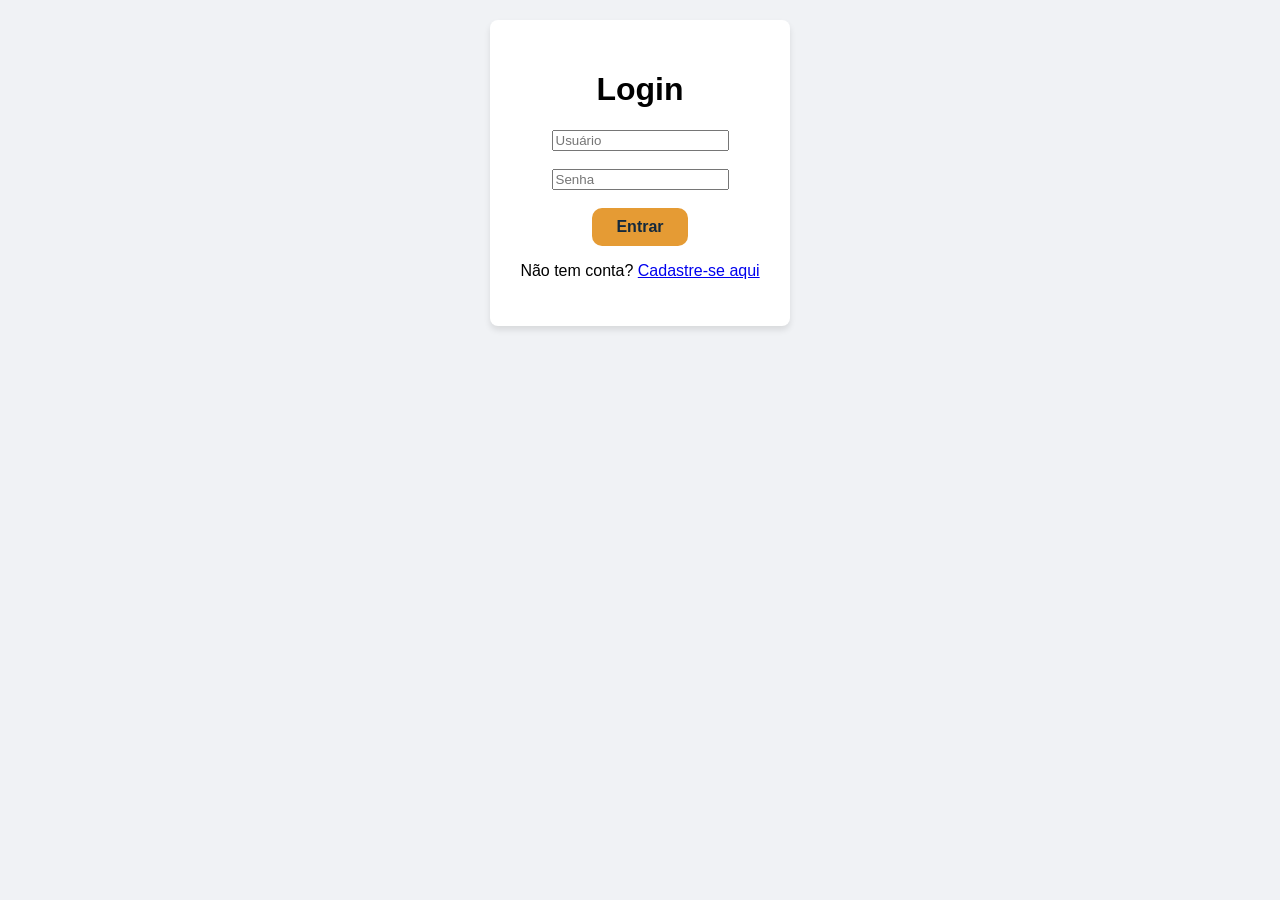
<file: Program. WEB/Atv 2/index.html>
<!DOCTYPE html>
<html lang="pt-br">
<head>
    <meta charset="UTF-8">
    <meta name="viewport" content="width=device-width, initial-scale=1.0">
    <title>Autenticação</title>
    <link rel="stylesheet" href="style.css">
</head>
<body>

    <div class="auth-box">
        <h1>Login</h1>
        <form>
            <input type="text" placeholder="Usuário" required><br><br>
            <input type="password" placeholder="Senha" required><br><br>
            
            <a href="pages/principal.html" class="btn">Entrar</a>
        </form>
        
        <p>Não tem conta? <a href="pages/cadastro.html">Cadastre-se aqui</a></p>
    </div>

</body>
</html>
</file>
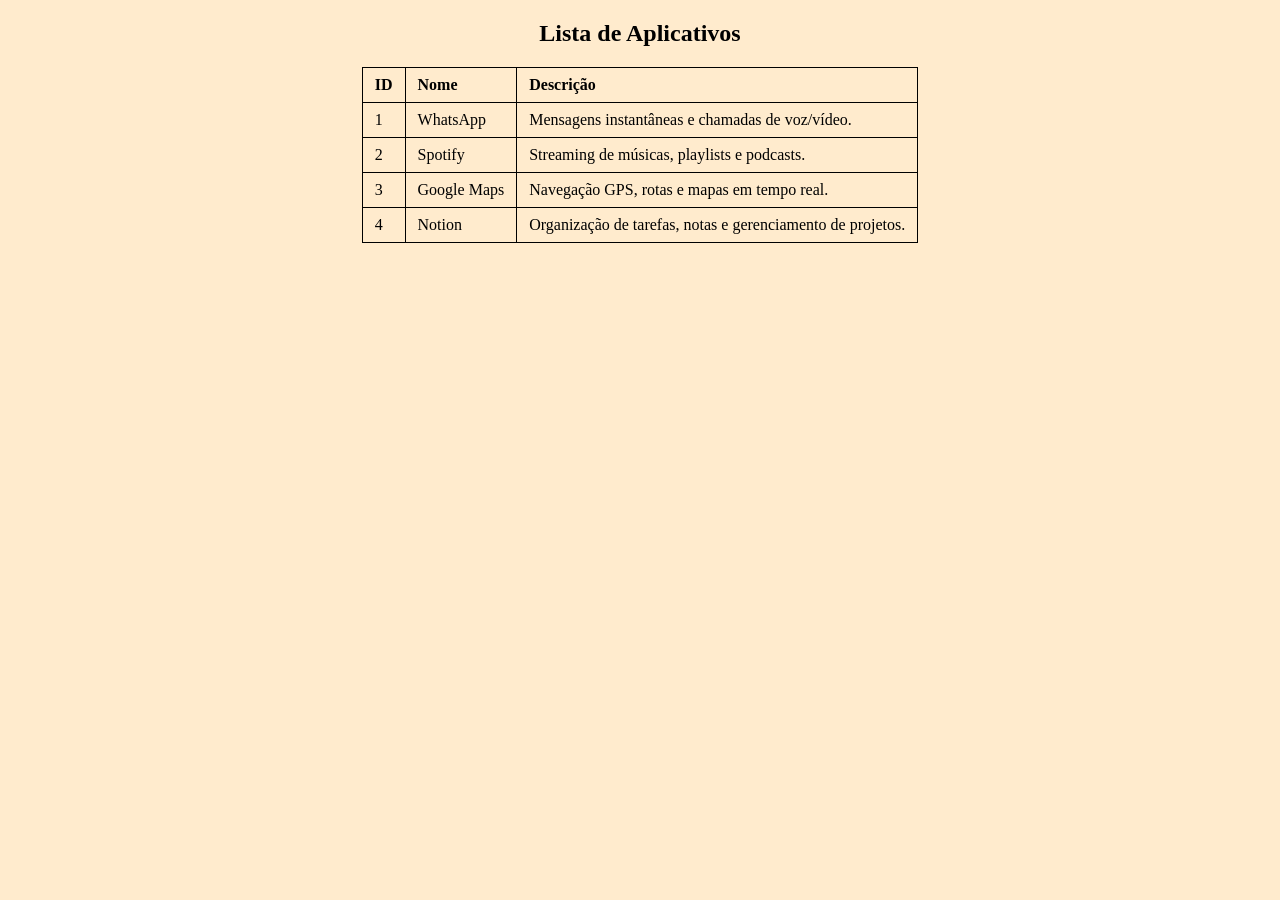
<file: Program. WEB/Atv 4/ex1-2/index.html>
<!DOCTYPE html>
<html lang="pt-BR">
<head>
  <meta charset="UTF-8">
  <meta name="viewport" content="width=device-width, initial-scale=1.0">
  <title>Lista de Aplicativos</title>
  <link rel="stylesheet" href="style.css">
</head>
<body>

  <h2>Lista de Aplicativos</h2>

  <table>
    <thead>
      <tr>
        <th>ID</th>
        <th>Nome</th>
        <th>Descrição</th>
      </tr>
    </thead>
    <tbody id="corpo-tabela">
    </tbody>
  </table>

  <script src="index.js" defer></script>
</body>
</html>
</file>
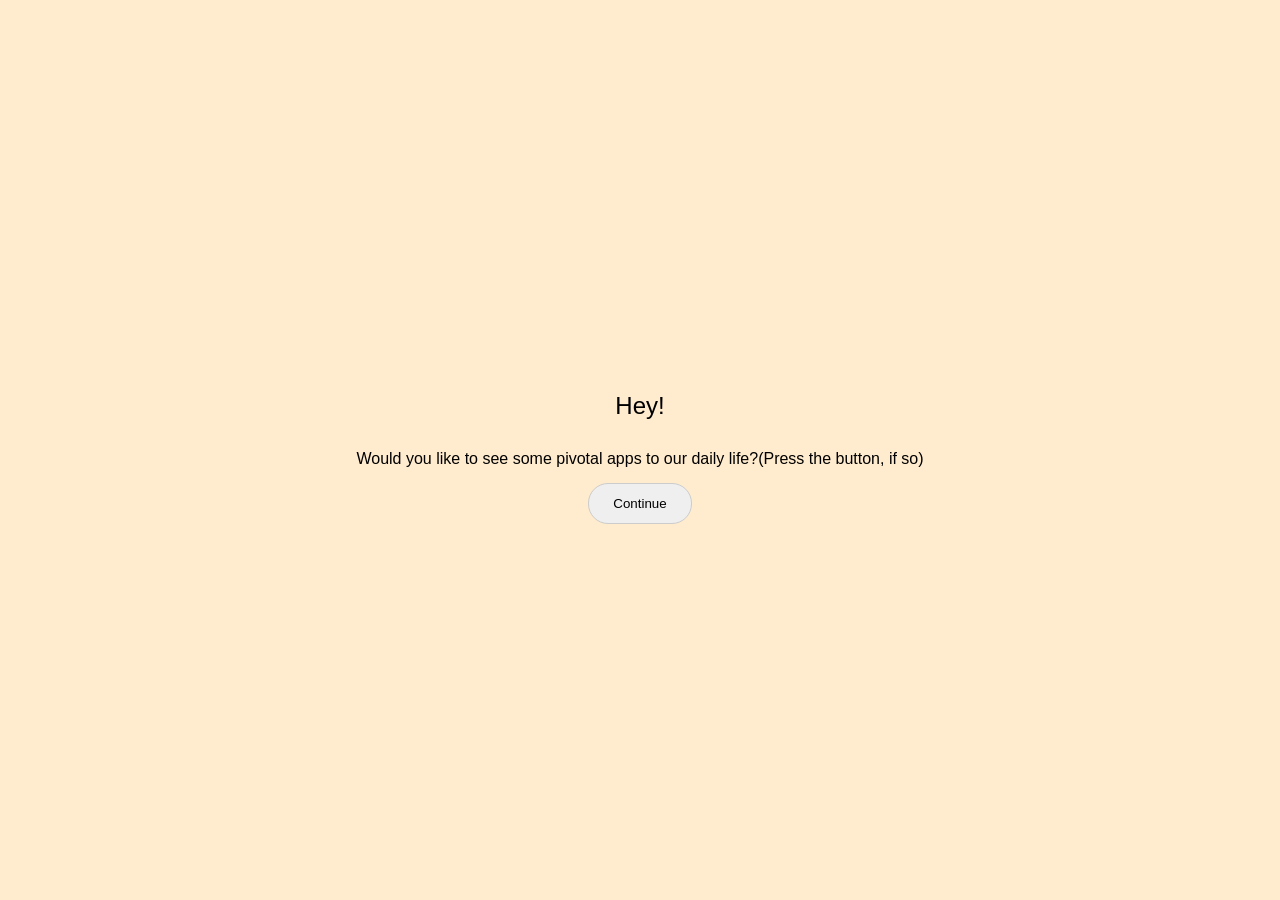
<file: Program. WEB/Atv 4/ex3/index.html>
<!DOCTYPE html>
<html lang="en">
<head>
    <meta charset="UTF-8">
    <meta name="viewport" content="width=device-width, initial-scale=1.0">
    <title>Document</title>
    <link rel="stylesheet" href="style.css">
</head>

<body>
    <label id ="idLabel" class="idLabel">Hey!</label>

    <label id="idInit" class="idInit">Would you like to see some pivotal apps to our daily life?(Press the button, if so)</label>
    <button id="btn" class="btn">Continue</button>
    <script src="index.js" defer></script>
</body>
</html>
</file>
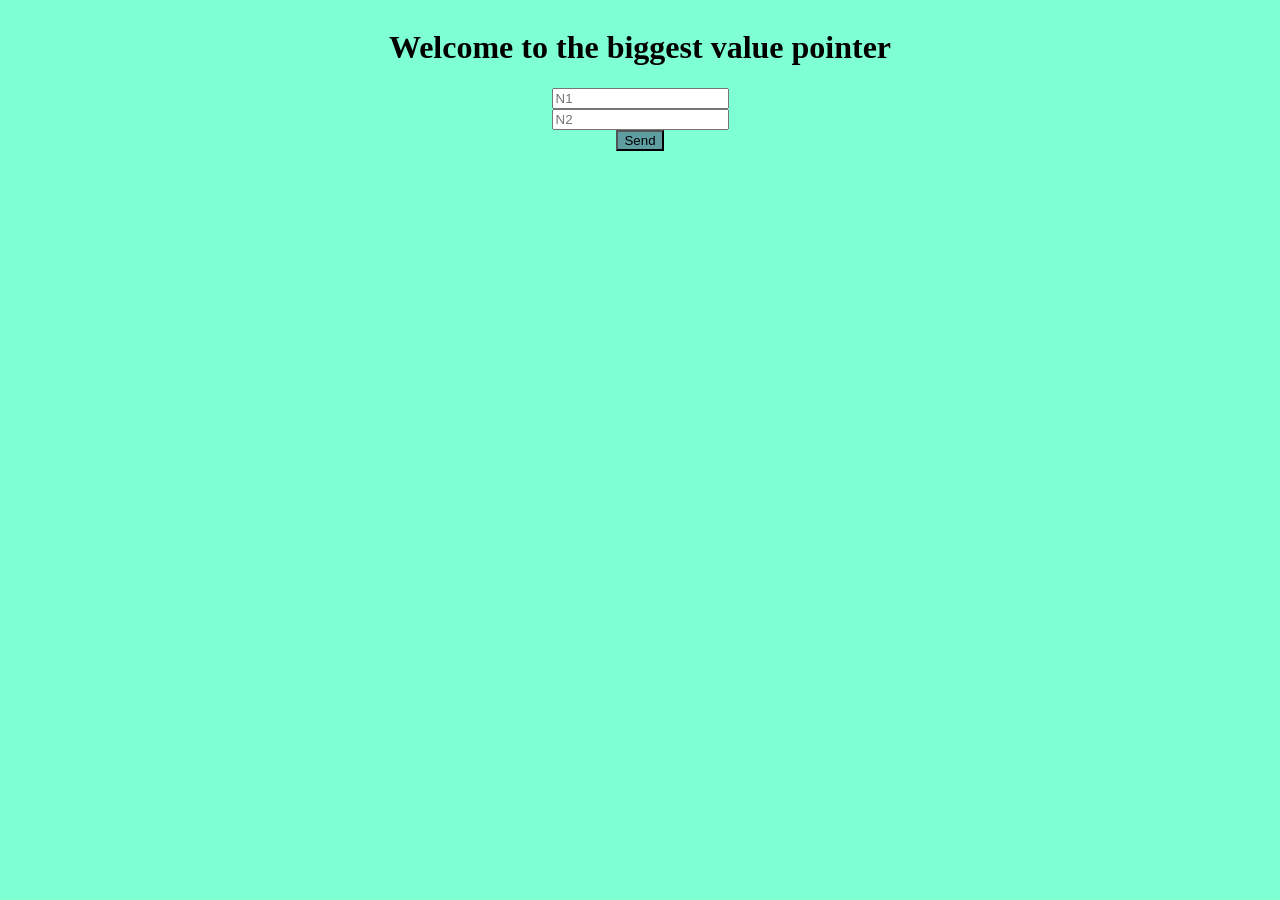
<file: Program. WEB/Atv 3/Project/ex1/index.html>
<!DOCTYPE html>
<html lang="en">
<head>
    <meta charset="UTF-8">
    <meta name="viewport" content="width=device-width, initial-scale=1.0">
    <title>Document</title>
    <link rel="stylesheet" href="style.css">
</head>
<body>
    <h1>Welcome to the biggest value pointer</h1>
    <input id="inpt1" class = "inptN1" type = "text" placeholder="N1">
    <input id = "inpt2" class = "inptN2" type = "text" placeholder="N2">
    <button class = "btn" id= "btn">Send</button>
    <p id="resultado"></p>


    


    <script src="index.js" defer></script>
</body>
</html>
</file>
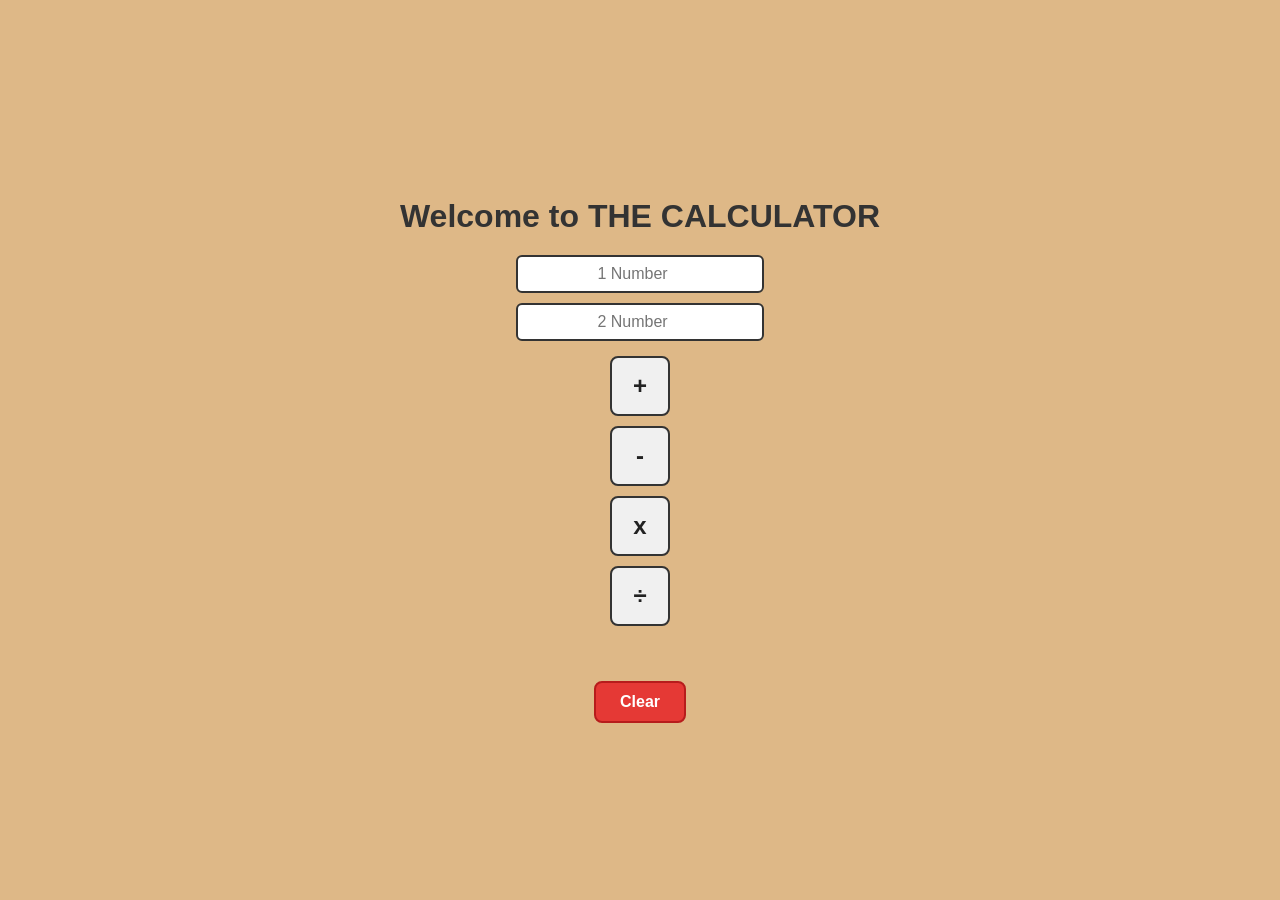
<file: Program. WEB/Atv 3/Project/ex2/index.html>
<!DOCTYPE html>
<html lang="en">
<head>
    <meta charset="UTF-8">
    <meta name="viewport" content="width=device-width, initial-scale=1.0">
    <title>Document</title>
    <link rel="stylesheet" href="style.css">
</head>
<body>
    <h1>Welcome to THE CALCULATOR</h1>
    <input id="inpt1" type="number" placeholder="1 Number">
    <input id="inpt2" type="number" placeholder="2 Number">
    <button class = "btnPlus" id= "btnPlus">+</button>
    <button class = "btnMinus" id= "btnMinus">-</button>
    <button class = "btnTimes" id= "btnTimes">x</button>
    <button class = "btnDivided" id= "btnDivided">÷</button>
    <p id="result"></p>
    <button id="btnClear" class="btnClear">Clear</button>
    <script src="index.js" defer></script>
</body>
</html>
</file>
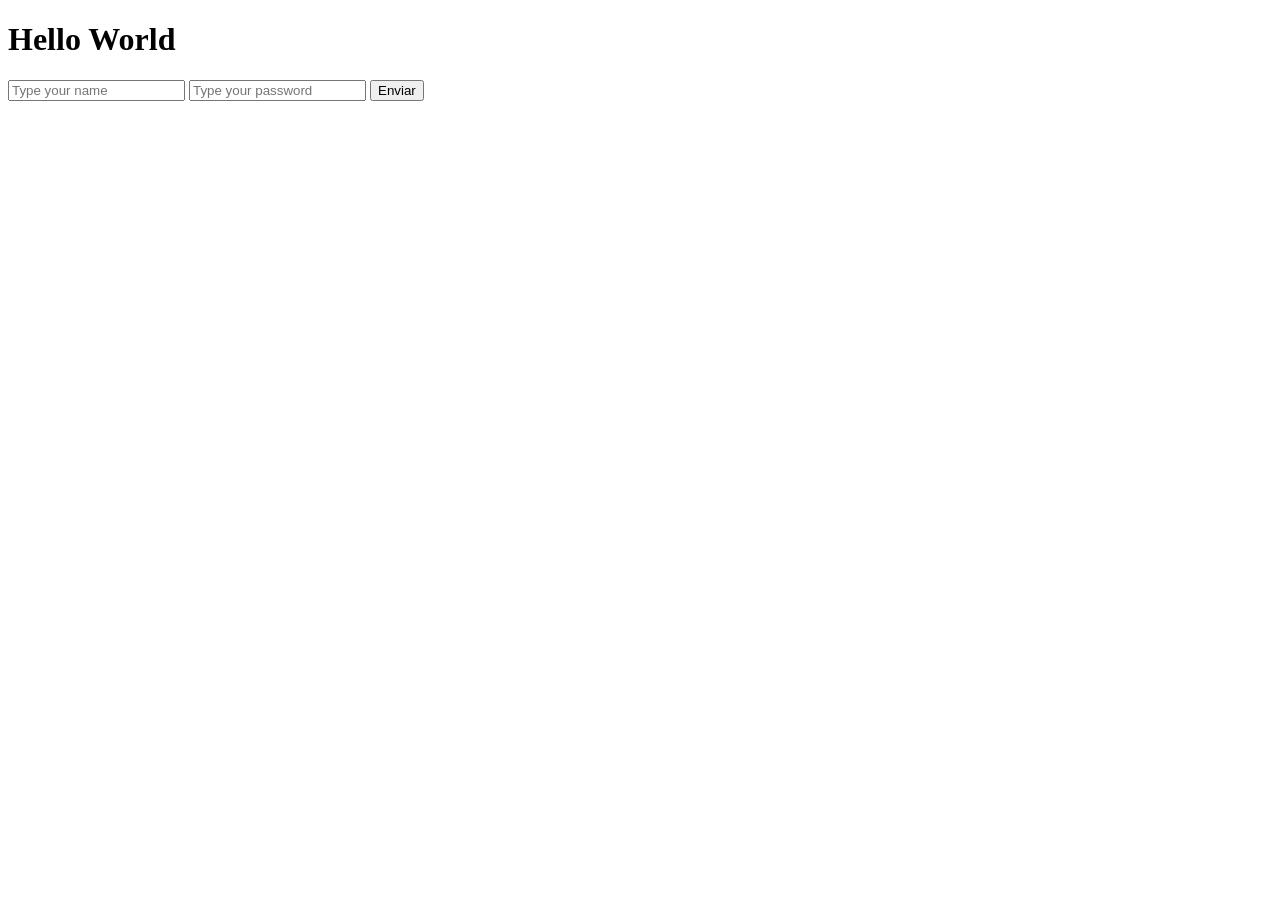
<file: Program. WEB/Atv 3/Class 17/08/2026/index.html>
<!DOCTYPE html>
<html lang="en">
<head>
    <meta charset="UTF-8">
    <meta name="viewport" content="width=device-width, initial-scale=1.0">
    <title>Document</title>
    
</head>
<body>
    <h1>Hello World</h1>
    <input id="inptNome" type="text" placeholder="Type your name">
    <input id="inptPassword" type="password" placeholder="Type your password">
    <button class="btn">Enviar</button>



    
    
    
    <script src="index.js" defer></script>
    
</body>
</html>
</file>
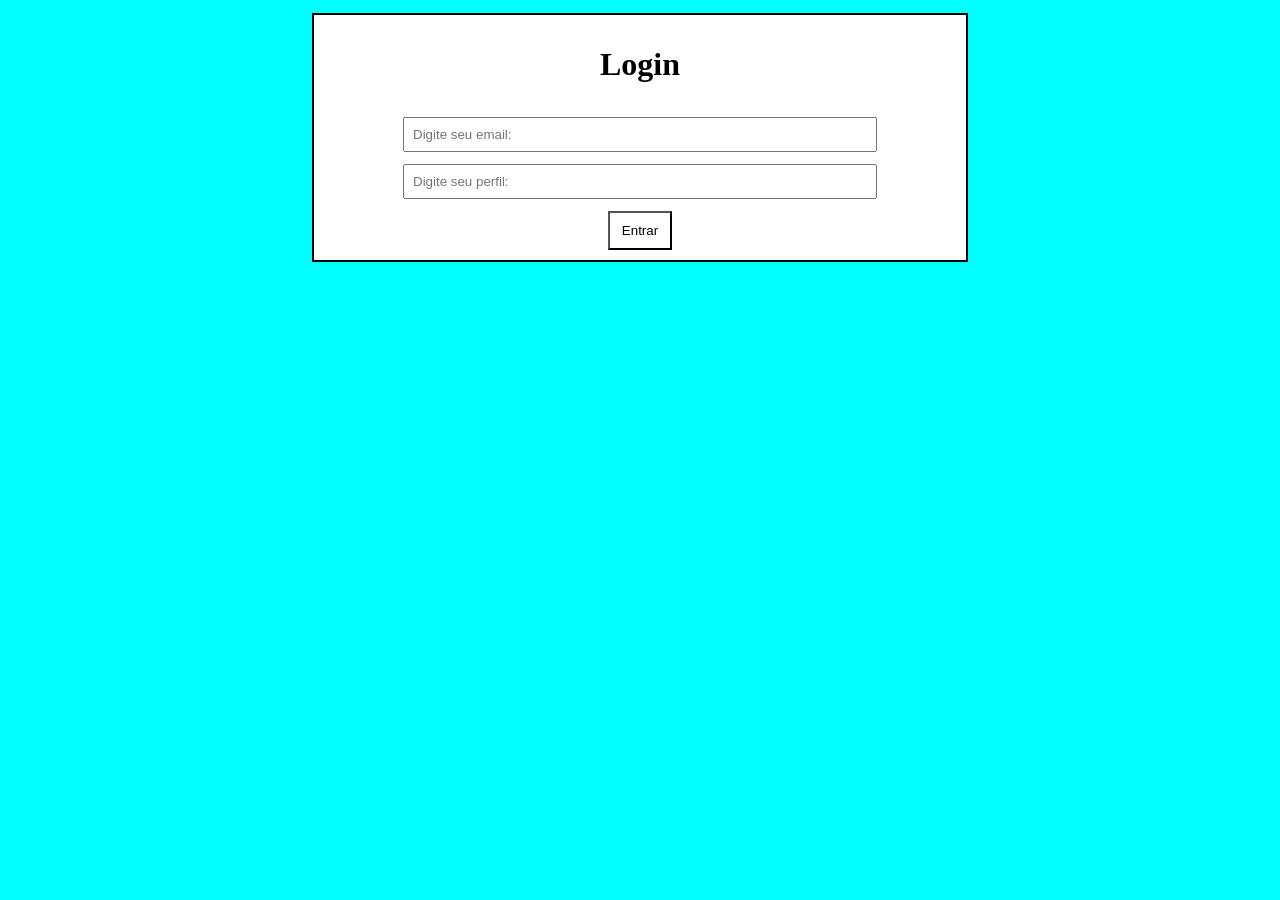
<file: Program. WEB/REV-posProvaB/inicio.html>
<!DOCTYPE html>
<html lang="en">
<head>
    <meta charset="UTF-8">
    <meta name="viewport" content="width=device-width, initial-scale=1.0">
    <title>ProvaB</title>
    <link rel="stylesheet" href="inicio.css">
</head>
<body>
    
    <div id="container" class="container">
        <h1 id="lbl2">Login</h1>
        <input id="inptEmail" placeholder="Digite seu email:">
        <input id="inptPerfil" placeholder="Digite seu perfil:">
        <button id="btn" class="btn">Entrar</button>
    </div>
    
    <script src="inicio.js" defer></script>
</body>
</html>
</file>
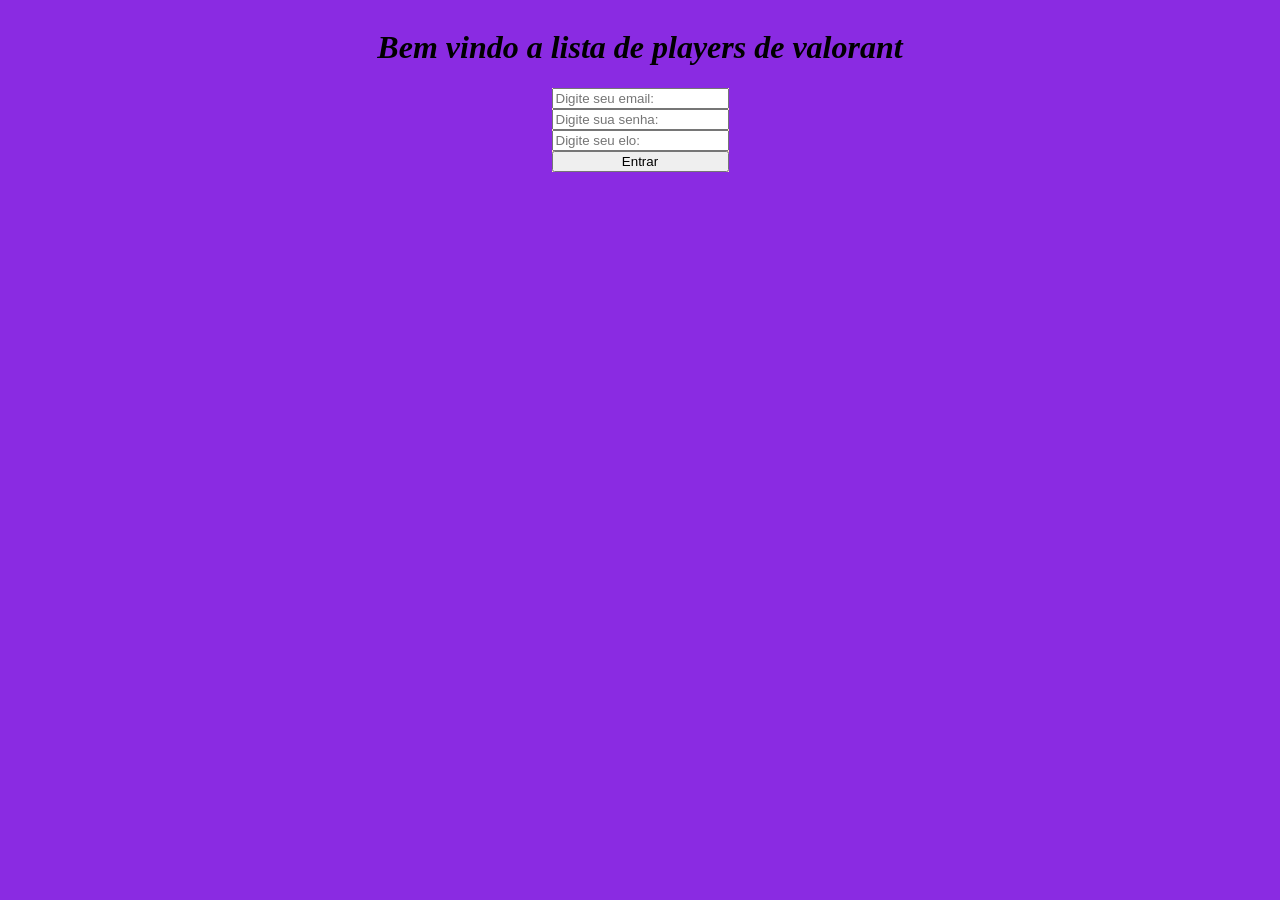
<file: Program. WEB/Site 1 - players de valorant/inicio.html>
<!DOCTYPE html>
<html lang="en">
<head>
    <meta charset="UTF-8">
    <meta name="viewport" content="width=device-width, initial-scale=1.0">
    <title>Valorant players</title>
    <link rel="stylesheet" href="inicio.css">
</head>
<body>
    <h1 class="title">Bem vindo a lista de players de valorant</h1>
    <div id="login" class="login">
        <input id="email" class="email" placeholder="Digite seu email:"></input>
        <input id="senha" class="senha" placeholder="Digite sua senha:"></input>
        <input id="elo" class="elo" placeholder="Digite seu elo:"></input>
        <button id="btnEntrar" class="btnEntrar">Entrar</button>
    </div>
    <script src="inicio.js" defer></script>
</body>
</html>
</file>
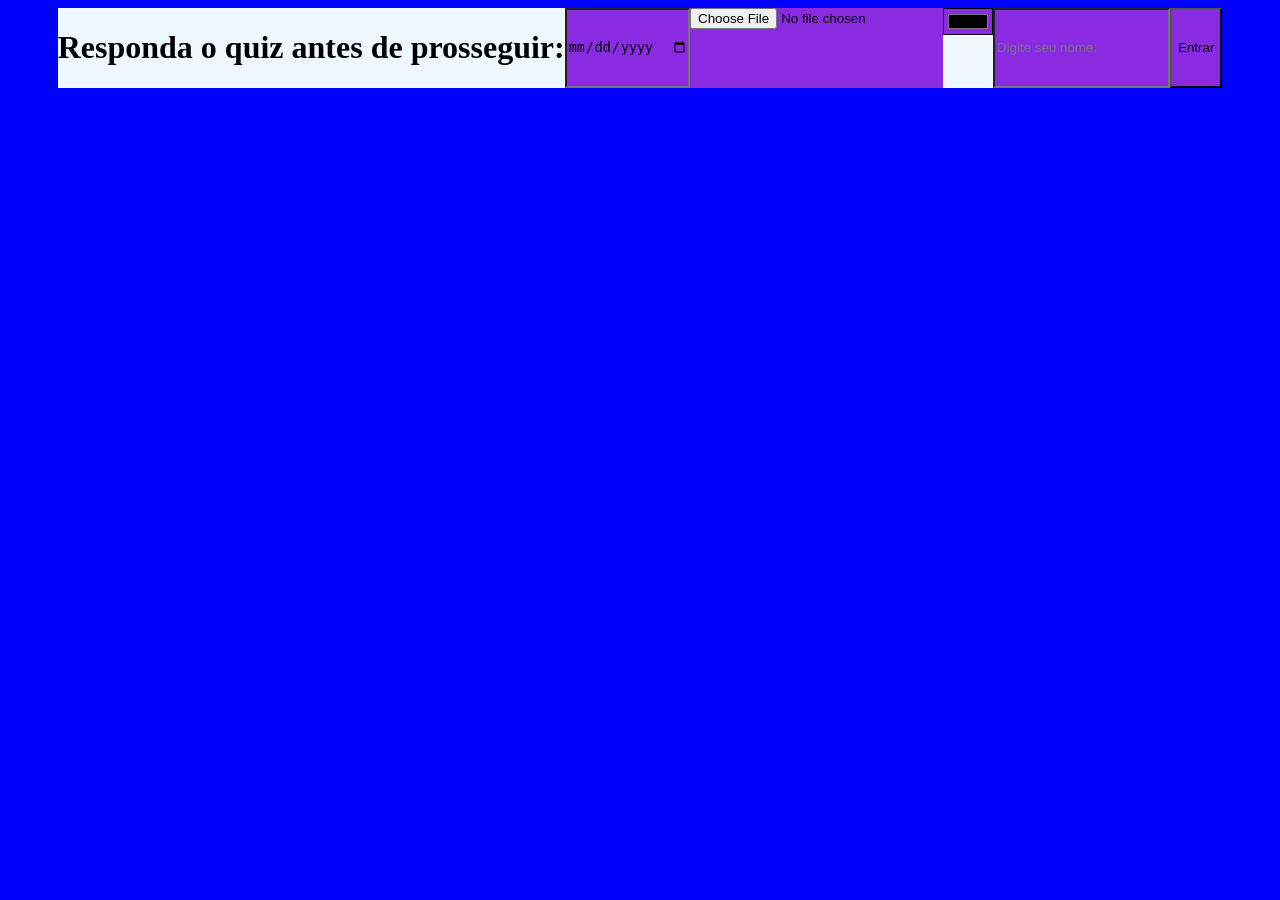
<file: Program. WEB/Site 2 - hollow night/inicio.html>
<!DOCTYPE html>
<html lang="en">
<head>
    <meta charset="UTF-8">
    <meta name="viewport" content="width=device-width, initial-scale=1.0">
    <title>Hollow night bosses</title>
    <link rel="stylesheet" href="inicio.css">
</head>
<body>
    <div class="box">
        <h1>Responda o quiz antes de prosseguir:</h1>
        <input id="ano" class="ano" type="date" placeholder="Digite sua data de nascimento:">
        <input class="file" type="file" placeholder="Insira algum documento sobre sua experiencia com Hollow Night">
        <input id="cor" class="cor" type="color" placeholder="Escolha a cor que melhor te representa:">
        <input id="nome" class="nome" placeholder="Digite seu nome:">
        <button id="btn" class="btn">Entrar</button>      
    </div>
    
</body>
</html>
</file>
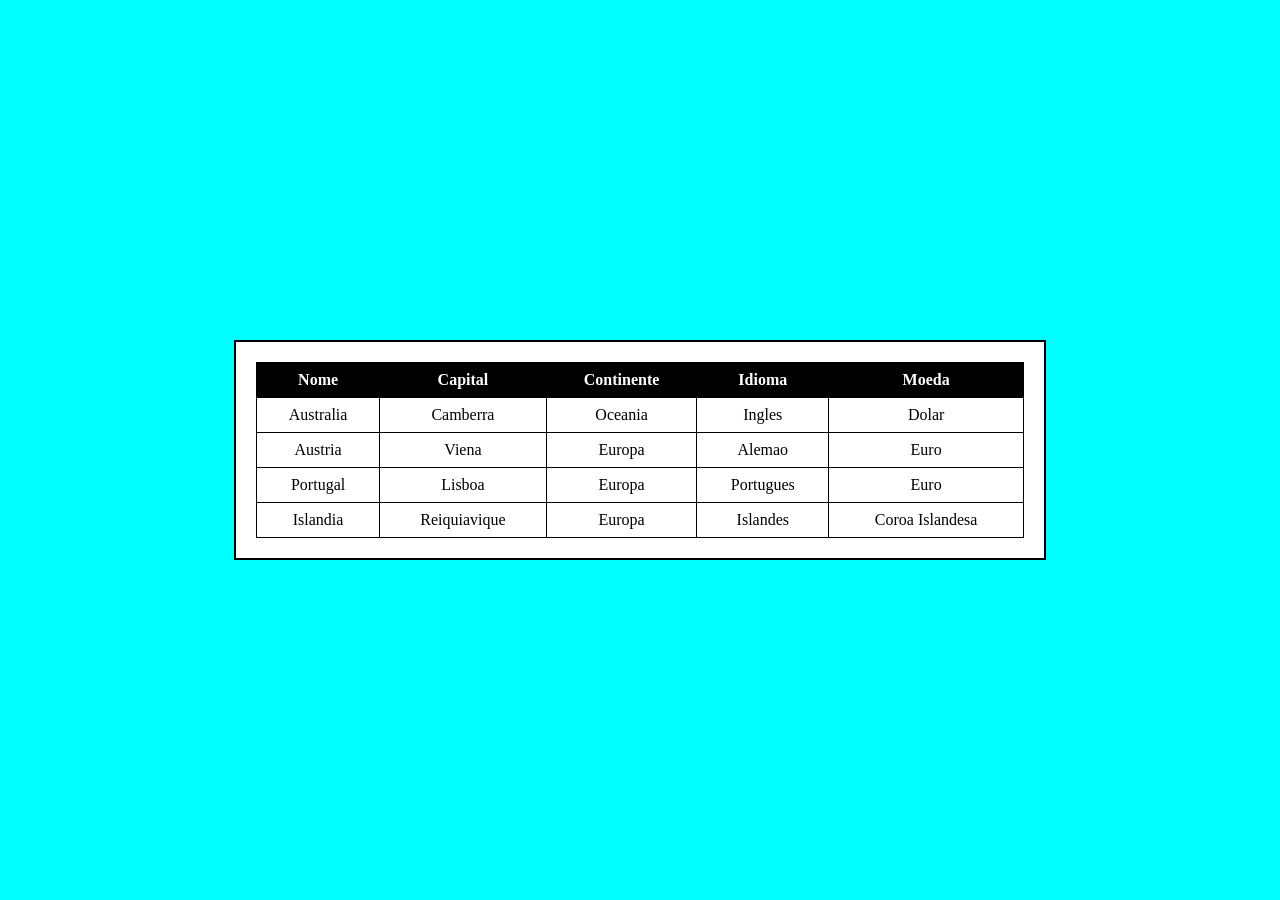
<file: Program. WEB/REV-posProvaB/front/tabela.html>
<!DOCTYPE html>
<html lang="en">
<head>
    <meta charset="UTF-8">
    <meta name="viewport" content="width=device-width, initial-scale=1.0">
    <title>Tabela</title>
    <link rel="stylesheet" href="../style/tabela.css">
</head>
<body>
    <div>
        <table>
            <thead>
                <tr>
                    <th>Nome</th>
                    <th>Capital</th>
                    <th>Continente</th>
                    <th>Idioma</th>
                    <th>Moeda</th>
                </tr>
            </thead>
            <tbody id="tabela">
            </tbody>
        </table>
    </div>
    
    <script src="../back/tabela.js"></script>
</body>
</html>
</file>
<file: Program. WEB/Atv 2/style.css>
body {
    background-color: #f0f2f5;
    font-family: Arial, sans-serif;
    display: flex;
    flex-direction: column;
    align-items: center;
    margin: 0;
    padding: 20px;
}

.navbar {
    margin-bottom: 20px;
    display: flex;
    gap: 15px;
}

.navbar a {
    text-decoration: none;
    color: #13293d;
    font-weight: bold;
    padding: 8px 16px;
    border-radius: 5px;
    background-color: #e0e0e0;
}

.navbar a.active {
    background-color: #13293d;
    color: #ffffff;
}

.auth-box {
    background-color: #ffffff;
    padding: 30px;
    border-radius: 8px;
    box-shadow: 0 4px 6px rgba(0, 0, 0, 0.1);
    text-align: center;
}

.cards-container {
    display: flex;
    gap: 20px;
    justify-content: center;
    flex-wrap: wrap;
    margin: 20px 0;
}

.card {
    background-color: #ffffff;
    width: 280px;
    border-radius: 8px;
    overflow: hidden;
    box-shadow: 0 4px 6px rgba(0, 0, 0, 0.1);
}

.card-image {
    width: 100%;
    height: 180px;
    background-color: #1a6b85;
    display: flex;
    align-items: center;
    justify-content: center;
}

.card-image img {
    width: 100%;
    height: 100%;
    object-fit: contain;
}

.card-content {
    padding: 20px;
    display: flex;
    flex-direction: column;
    align-items: flex-start;
}

.btn {
    display: inline-block;
    text-decoration: none;
    background-color: #e59b34;
    color: #13293d;
    padding: 10px 24px;
    border: none;
    border-radius: 10px;
    font-weight: bold;
    cursor: pointer;
}

.btn:hover {
    background-color: #d48a23;
}

.tabela-zebrada {
    width: 80%;
    max-width: 600px;
    border-collapse: collapse;
    margin: 20px 0;
    box-shadow: 0 4px 6px rgba(0, 0, 0, 0.1);
    background-color: #ffffff;
}

.tabela-zebrada th {
    background-color: #1a6b85;
    color: #ffffff;
    padding: 12px;
    text-align: left;
}

.tabela-zebrada td {
    padding: 10px 12px;
}

.tabela-zebrada tbody tr:nth-child(even) {
    background-color: #f2f2f2;
}

.tabela-zebrada tbody tr:hover {
    background-color: #ffe8cc;
    cursor: pointer;
}
</file>
<file: Program. WEB/Atv 4/ex1-2/style.css>
body {
  background-color: blanchedalmond;
  display: flex;
  flex-direction: column;
  align-items: center;
  justify-content: center;
  margin: 0;
}

.idLabel {
  font-size: 24px;
  margin: 15px;
}

.idInit {
  font-size: 16px;
  margin: 15px;
}

.btn {
  padding: 12px 24px;
  border-radius: 20px;
}

table{
  border-collapse: collapse;
}
th, td {
  border: 1px solid black;
  padding: 8px 12px;
  text-align: left;
}
</file>
<file: Program. WEB/Atv 4/ex3/style.css>
body {
  background-color: blanchedalmond;
  font-family: Arial, Helvetica, sans-serif;
  display: flex;
  flex-direction: column;
  align-items: center;
  justify-content: center;
  min-height: 100vh;
  margin: 0;
}

.idLabel {
  font-size: 24px;
  margin: 15px;
}

.idInit {
  font-size: 16px;
  margin: 15px;
}

.btn {
  padding: 12px 24px;
  border-radius: 20px;
  cursor: pointer;
  border: 1px solid #ccc;
}

.card-container {
  display: flex;
  flex-wrap: wrap;
  gap: 20px;
  justify-content: center;
  max-width: 900px;
  margin-top: 20px;
}

.card {
  background-color: #ffffff;
  padding: 20px;
  border-radius: 12px;
  width: 180px;
  box-shadow: 0 4px 10px rgba(0, 0, 0, 0.1);
  text-align: center;
  display: flex;
  flex-direction: column;
  justify-content: space-between;
}

.card-id {
  font-weight: bold;
  color: #888;
  font-size: 14px;
}

.card h3 {
  margin: 10px 0;
  color: #2c3e50;
}

.card p {
  font-size: 14px;
  color: #555;
  margin: 0;
}
</file>
<file: Program. WEB/Atv 3/Project/ex1/style.css>
body{
    background-color: aquamarine;
    display: flex;
    align-items: center;
    justify-content: center;
    flex-direction: column;
    
}

.inpt1{
    font: arial;
    font-size: 12px;
    background-color: burlywood;
}

.inpt2{
    font: arial;
    font-size: 12px;
    background-color: burlywood;
}

.btn{
    background-color: cadetblue;
}
</file>
<file: Program. WEB/Atv 3/Project/ex2/style.css>
body {
    background-color: burlywood;
    font-family: Arial, sans-serif;
    display: flex;
    flex-direction: column;
    align-items: center;
    justify-content: center;
    min-height: 100vh;
    margin: 0;
}

h1 {
    color: #333;
    margin-bottom: 20px;
}

#inpt1, #inpt2 {
    font-size: 16px;
    padding: 8px 12px;
    margin-bottom: 10px;
    border: 2px solid #333;
    border-radius: 6px;
    outline: none;
    width: 220px;
    text-align: center;
}

.btnPlus {
    font-size: 24px;
    font-weight: bold;
    width: 60px;
    height: 60px;
    margin: 5px;
    border: 2px solid #333;
    border-radius: 8px;
    background-color: #f0f0f0;
    color: #222;
    cursor: pointer;
}

#btnPlus:hover {
    background-color: #c8e6c9;
}

#btnPlus:active {
    transform: scale(0.95);
}

.btnMinus {
    font-size: 24px;
    font-weight: bold;
    width: 60px;
    height: 60px;
    margin: 5px;
    border: 2px solid #333;
    border-radius: 8px;
    background-color: #f0f0f0;
    color: #222;
    cursor: pointer;
}

#btnMinus:hover {
    background-color: #ffcdd2;
}

#btnMinus:active {
    transform: scale(0.95);
}

.btnTimes {
    font-size: 24px;
    font-weight: bold;
    width: 60px;
    height: 60px;
    margin: 5px;
    border: 2px solid #333;
    border-radius: 8px;
    background-color: #f0f0f0;
    color: #222;
    cursor: pointer;
}

#btnTimes:hover {
    background-color: #bbdefb;
}

#btnTimes:active {
    transform: scale(0.95);
}

.btnDivided {
    font-size: 24px;
    font-weight: bold;
    width: 60px;
    height: 60px;
    margin: 5px;
    border: 2px solid #333;
    border-radius: 8px;
    background-color: #f0f0f0;
    color: #222;
    cursor: pointer;
}

#btnDivided:hover {
    background-color: #ffe0b2;
}

#btnDivided:active {
    transform: scale(0.95);
}

#btnClear {
    font-size: 16px;
    font-weight: bold;
    padding: 10px 24px;
    margin-top: 15px;
    border: 2px solid #b71c1c;
    border-radius: 8px;
    background-color: #e53935;
    color: #ffffff;
    cursor: pointer;
    transition: background-color 0.2s, transform 0.1s;
}

#btnClear:hover {
    background-color: #c62828;
}

#btnClear:active {
    transform: scale(0.95);
}

#result {
    font-size: 20px;
    font-weight: bold;
    color: #222;
    margin-top: 15px;
}
</file>
<file: Program. WEB/REV-posProvaB/inicio.css>
body{
    background-color: aqua;
    display: flex;
    justify-content: center;
    flex-direction: column;
    align-items: center;

}

.container{
    background-color: white;
    padding: 10px;
    border: 2px solid black;
    width: 50%;
    margin: 5px;
    display: flex;
    justify-content: center;
    flex-direction: column;
    align-items: center;
    gap: 12px;
}

.container input {
    width: 75%;
    padding: 8px;
    box-sizing: border-box;
}
.btn{
    background-color:white;
    padding: 10px;
    width: 10%;
    color: black;
    display: flex;
    justify-content: center;
    align-items: center;
    flex-direction: column;
}

.btn:hover{
    background-color: black;
    color: white;
}
</file>
<file: Program. WEB/Site 1 - players de valorant/inicio.css>
body{
    background-color: blueviolet;
    display: flex;
    justify-content: center;
    align-items: center;
    flex-direction: column;
}

.title{
    font-style:oblique;
}
.login{
    background-color: bisque;
    display: flex;
    justify-content: center;
    flex-direction: column;
}

.email:hover,.senha:hover,.elo:hover,.btnEntrar:hover{
    background-color: aqua;
}
</file>
<file: Program. WEB/Site 2 - hollow night/inicio.css>
body{
    background-color: blue;
    display: flex;
    justify-content: center;
    align-items: center;
    flex-direction: column;

}

.box{
    background-color: aliceblue;
    display: flex;
    justify-content: center;

}

.ano,.file,.cor,.nome,.btn{
    background-color: blueviolet;
    display: flex;
    justify-content: center;
    align-items: center;
    flex-direction: column;

}

.ano:hover, .file:hover, .cor:hover, .nome:hover, .btn:hover{
    background-color: aquamarine;
}
</file>
<file: Program. WEB/REV-posProvaB/style/tabela.css>
body {
    background-color: aqua;
    display: flex;
    justify-content: center;
    align-items: center;
    flex-direction: column;
    min-height: 100vh;
    margin: 0;
}

div {
    background-color: white;
    padding: 20px;
    border: 2px solid black;
    width: 60%;
    margin: 5px;
    display: flex;
    justify-content: center;
    flex-direction: column;
}

table {
    width: 100%;
    border-collapse: collapse;
}

th, td {
    border: 1px solid black;
    padding: 8px;
    text-align: center;
}

th {
    background-color: black;
    color: white;
}
</file>
